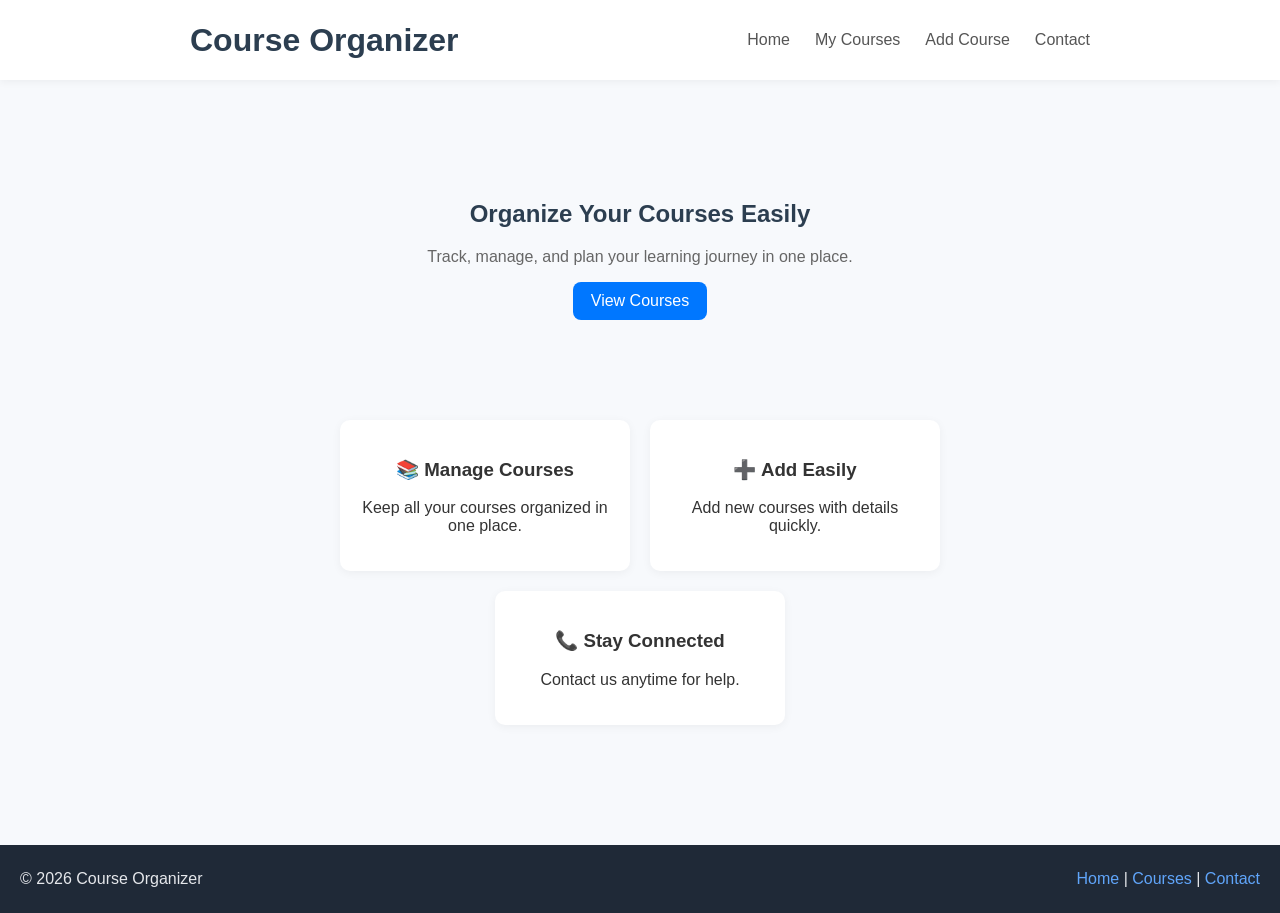
<file: index.html>
<!DOCTYPE html>
<html lang="en">
<head>
    <meta charset="UTF-8">
    <meta name="viewport" content="width=device-width, initial-scale=1.0">
    <title>home</title>
    <link rel="stylesheet" href="css/style.css">
</head>
<body>
    <header>
        <div class="navbar container">
            <h1 class="logo">Course Organizer</h1>

            <nav>
                <ul class="nav-links">
                    <li><a href="index.html">Home</a></li>
                    <li><a href="courses.html">My Courses</a></li>
                    <li><a href="add-course.html">Add Course</a></li>
                    <li><a href="contact.html">Contact</a></li>
                </ul>
            </nav>
        </div>
    </header>
    <main>

        <section class="hero">
            <div class="container">
                <h2>Organize Your Courses Easily</h2>
                <p>Track, manage, and plan your learning journey in one place.</p>
                <a href="courses.html" class="btn">View Courses</a>
            </div>
        </section>

        <section class="features">
            <div class="container features-grid">

                <div class="card">
                    <h3>📚 Manage Courses</h3>
                    <p>Keep all your courses organized in one place.</p>
                </div>

                <div class="card">
                    <h3>➕ Add Easily</h3>
                    <p>Add new courses with details quickly.</p>
                </div>

                <div class="card">
                    <h3>📞 Stay Connected</h3>
                    <p>Contact us anytime for help.</p>
                </div>

            </div>
        </section>

    </main>
<footer>
    <p>© 2026 Course Organizer</p>
    <p>
        <a href="index.html">Home</a> |
        <a href="courses.html">Courses</a> |
        <a href="contact.html">Contact</a>
    </p>
</footer>
</body>
</html>
</file>
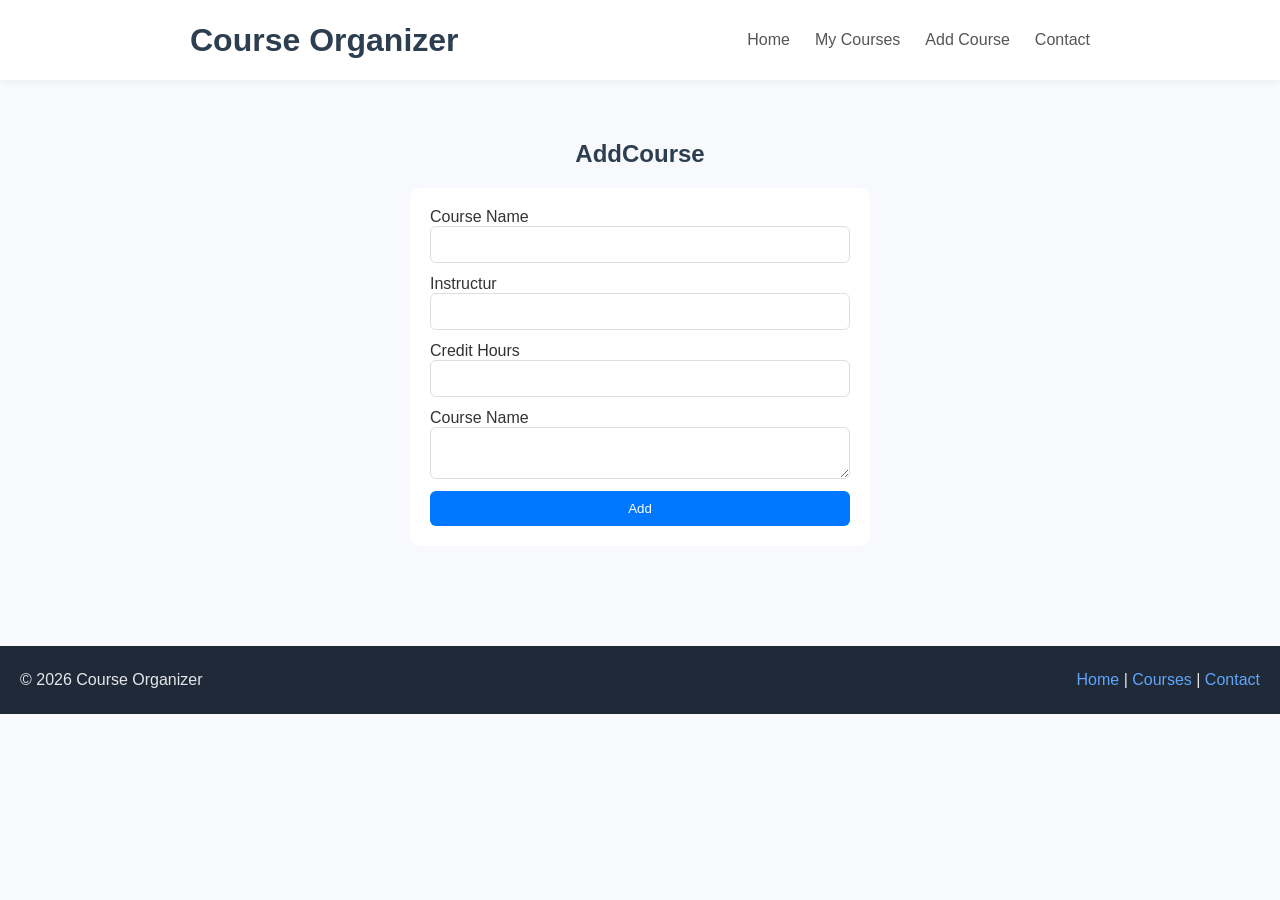
<file: add-course.html>
<!DOCTYPE html>
<html lang="en">
<head>
    <meta charset="UTF-8">
    <meta name="viewport" content="width=device-width, initial-scale=1.0">
    <title>home</title>
    <link rel="stylesheet" href="css/style.css">
</head>
<body>
    <header>
        <div class="navbar container">
            <h1 class="logo">Course Organizer</h1>

            <nav>
                <ul class="nav-links">
                    <li><a href="index.html">Home</a></li>
                    <li><a href="courses.html">My Courses</a></li>
                    <li><a href="add-course.html">Add Course</a></li>
                    <li><a href="contact.html">Contact</a></li>
                </ul>
            </nav>
        </div>
    </header>
    <main>
        <section>
            <h2>AddCourse</h2>
            <form action="">
                <label for="course-name">Course Name</label>
                <input type="text">
                <label for="instructur-name">Instructur</label>
                <input type="text">
                <label for="credit-hours">Credit Hours</label>
                <input type="number">
                <label for="course-name">Course Name</label>
                <textarea name="Notes" id="notes"></textarea>
                <button type="submit">Add</button>
            </form>
        </section>
    </main>
<footer>
    <p>© 2026 Course Organizer</p>
    <p>
        <a href="index.html">Home</a> |
        <a href="courses.html">Courses</a> |
        <a href="contact.html">Contact</a>
    </p>
</footer>
</body>
</html>
</file>
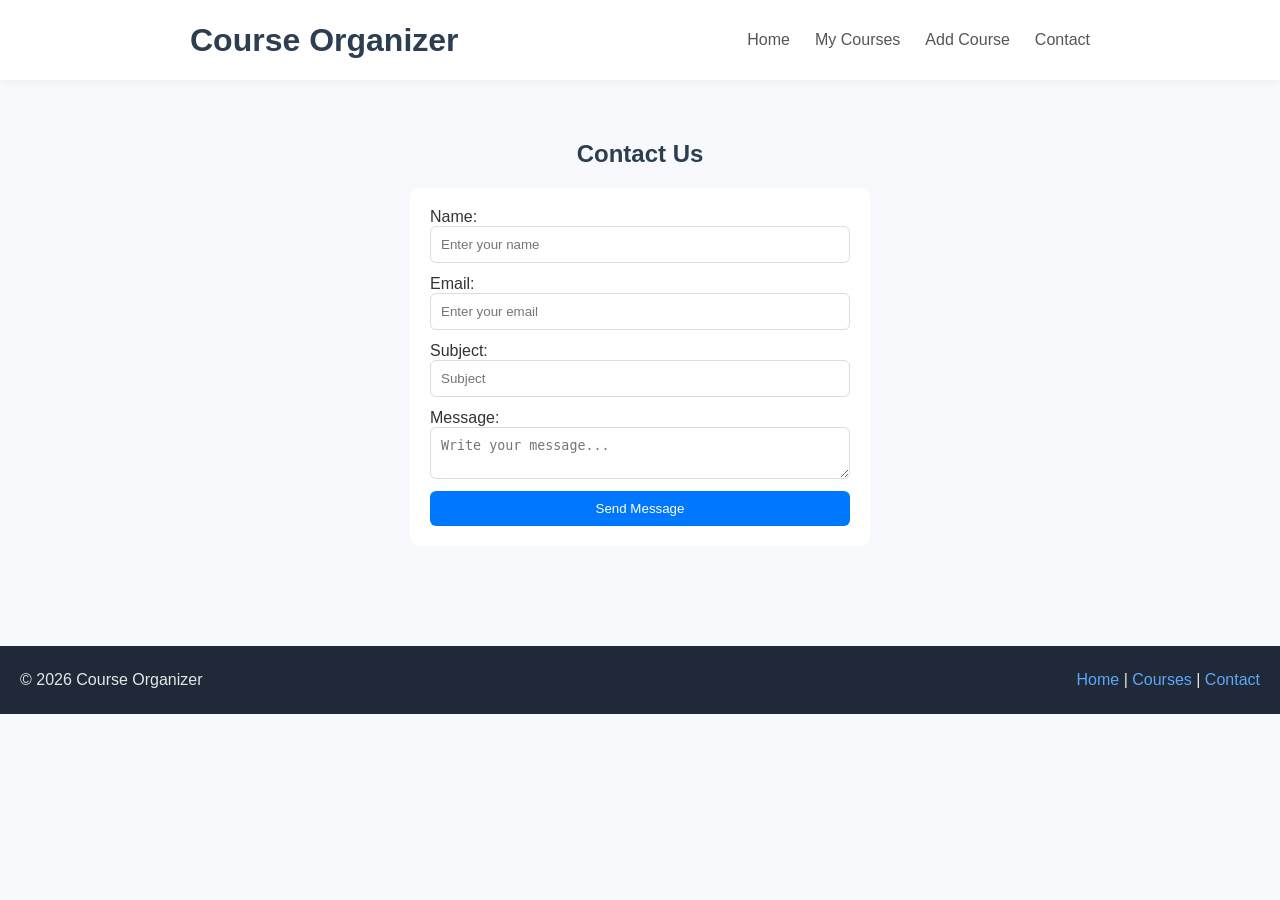
<file: contact.html>
<!DOCTYPE html>
<html lang="en">
<head>
    <meta charset="UTF-8">
    <meta name="viewport" content="width=device-width, initial-scale=1.0">
    <title>home</title>
    <link rel="stylesheet" href="css/style.css">
</head>
<body>
    <header>
        <div class="navbar container">
            <h1 class="logo">Course Organizer</h1>

            <nav>
                <ul class="nav-links">
                    <li><a href="index.html">Home</a></li>
                    <li><a href="courses.html">My Courses</a></li>
                    <li><a href="add-course.html">Add Course</a></li>
                    <li><a href="contact.html">Contact</a></li>
                </ul>
            </nav>
        </div>
    </header>
    <main>
        <section class="contact-section">
            <h2>Contact Us</h2>

            <form class="contact-form">
                <label>Name:</label>
                <input type="text" placeholder="Enter your name" required>

                <label>Email:</label>
                <input type="email" placeholder="Enter your email" required>

                <label>Subject:</label>
                <input type="text" placeholder="Subject">

                <label>Message:</label>
                <textarea placeholder="Write your message..." required></textarea>

                <button type="submit">Send Message</button>
            </form>
        </section>
    </main>
<footer>
    <p>© 2026 Course Organizer</p>
    <p>
        <a href="index.html">Home</a> |
        <a href="courses.html">Courses</a> |
        <a href="contact.html">Contact</a>
    </p>
</footer>
</body>
</html>
</file>
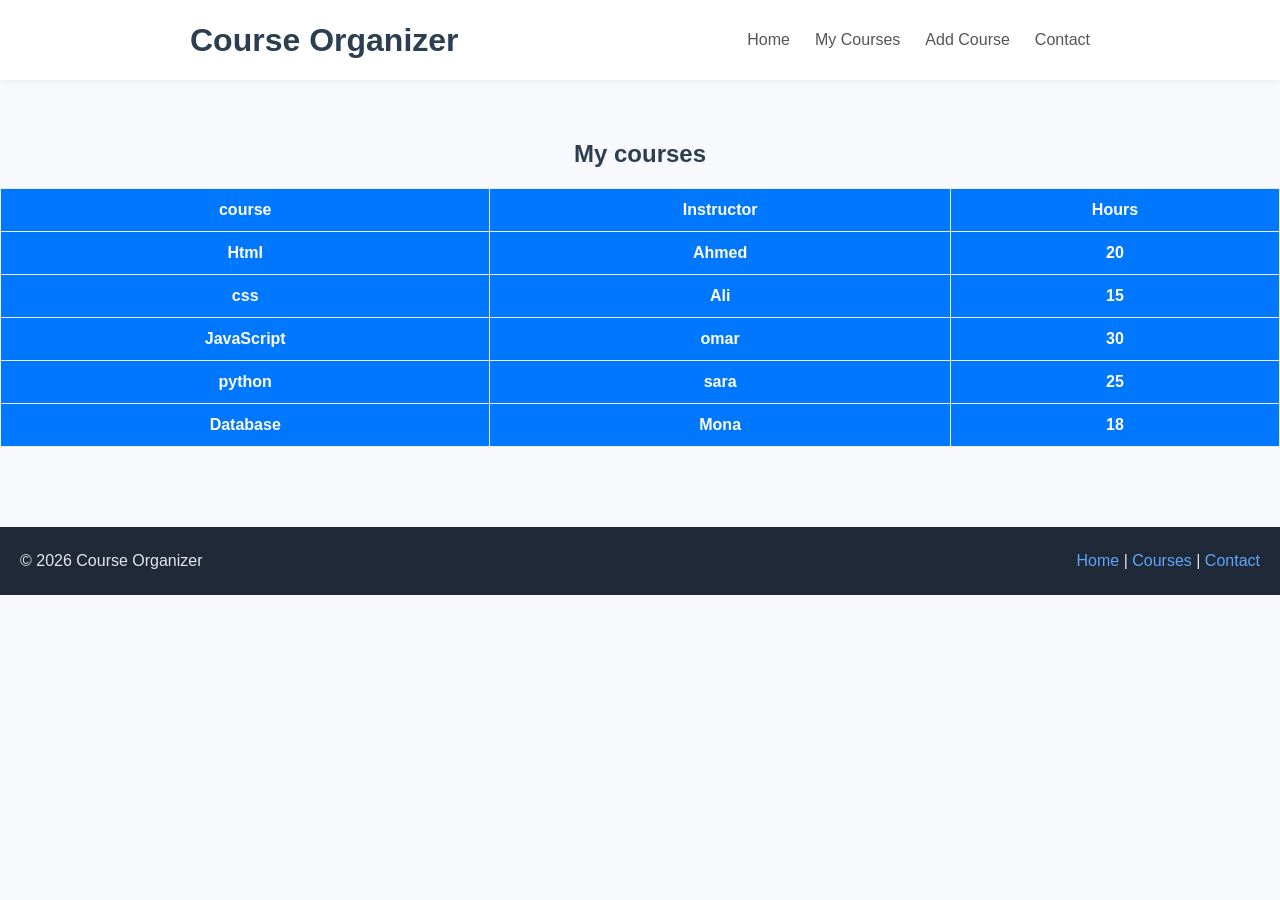
<file: courses.html>
<!DOCTYPE html>
<html lang="en">
<head>
    <meta charset="UTF-8">
    <meta name="viewport" content="width=device-width, initial-scale=1.0">
    <title>home</title>
    <link rel="stylesheet" href="css/style.css">
</head>
<body>
    <header>
        <div class="navbar container">
            <h1 class="logo">Course Organizer</h1>

            <nav>
                <ul class="nav-links">
                    <li><a href="index.html">Home</a></li>
                    <li><a href="courses.html">My Courses</a></li>
                    <li><a href="add-course.html">Add Course</a></li>
                    <li><a href="contact.html">Contact</a></li>
                </ul>
            </nav>
        </div>
    </header>
    <main>
        <section>
            <h2>My courses</h2>
            <table>
                <tr>
                    <th>course</th>
                    <th>Instructor</th>
                    <th>Hours</th>
                </tr>
                <tr>
                    <th>Html</th>
                    <th>Ahmed</th>
                    <th>20</th>
                </tr>
                <tr>
                    <th>css</th>
                    <th>Ali</th>
                    <th>15</th>
                </tr>               
                <tr>
                    <th>JavaScript</th>
                    <th>omar</th>
                    <th>30</th>
                </tr>
                <tr>
                    <th>python</th>
                    <th>sara</th>
                    <th>25</th>
                </tr>
                <tr>
                    <th>Database</th>
                    <th>Mona</th>
                    <th>18</th>
                </tr>
            </table>
        </section>
    </main>
<footer>
    <p>© 2026 Course Organizer</p>
    <p>
        <a href="index.html">Home</a> |
        <a href="courses.html">Courses</a> |
        <a href="contact.html">Contact</a>
    </p>
</footer>
</body>
</html>
</file>
<file: css/style.css>
body {
    font-family: 'Segoe UI', Arial, sans-serif;
    margin: 0;
    background: #f7f9fc;
    color: #333;
}

.container {
    width: 90%;
    max-width: 900px;
    margin: auto;
}

header {
    background: white;
    padding: 15px 0;
    box-shadow: 0 2px 8px rgba(0,0,0,0.05);
}

.navbar {
    display: flex;
    justify-content: space-between;
    align-items: center;
}

.logo {
    margin: 0;
    color: #2c3e50;
}

.nav-links {
    list-style: none;
    display: flex;
    gap: 25px;
    padding: 0;
}

.nav-links a {
    text-decoration: none;
    color: #555;
    font-weight: 500;
}

.nav-links a:hover {
    color: #0077ff;
}

main {
    padding: 40px 0;
}

h2 {
    text-align: center;
    color: #2c3e50;
    margin-bottom: 20px;
}

.hero {
    text-align: center;
    padding: 60px 0;
}

.hero p {
    color: #666;
}

.btn {
    display: inline-block;
    background: #0077ff;
    color: white;
    padding: 10px 18px;
    border-radius: 8px;
    text-decoration: none;
}

.features {
    padding: 40px 0;
}

.features-grid {
    display: flex;
    gap: 20px;
    justify-content: center;
    flex-wrap: wrap;
}

.card {
    background: white;
    padding: 20px;
    width: 250px;
    border-radius: 10px;
    box-shadow: 0 2px 10px rgba(0,0,0,0.05);
    text-align: center;
}

table {
    width: 100%;
    border-collapse: collapse;
    margin-top: 20px;
    background: white;
}

th, td {
    padding: 12px;
    text-align: center;
    border: 1px solid #eee;
}

th {
    background: #0077ff;
    color: white;
}

form {
    max-width: 420px;
    margin: 20px auto;
    display: flex;
    flex-direction: column;
    background: white;
    padding: 20px;
    border-radius: 10px;
}

input, textarea {
    padding: 10px;
    margin-bottom: 12px;
    border: 1px solid #ddd;
    border-radius: 6px;
}

button {
    background: #0077ff;
    color: white;
    border: none;
    padding: 10px;
    border-radius: 6px;
}

footer {
    background: #1f2937;
    color: #e5e7eb;
    padding: 20px;
    margin-top: 40px;
    display: flex;
    justify-content: space-between;
    flex-wrap: wrap;
}

footer p {
    margin: 5px 0;
}

footer a {
    color: #60a5fa;
    text-decoration: none;
}

footer a:hover {
    text-decoration: underline;
}

@media (max-width: 600px) {
    .nav-links {
        flex-direction: column;
        align-items: center;
        gap: 10px;
    }

    footer {
        flex-direction: column;
        text-align: center;
    }

    .features-grid {
        flex-direction: column;
        align-items: center;
    }
}
</file>
